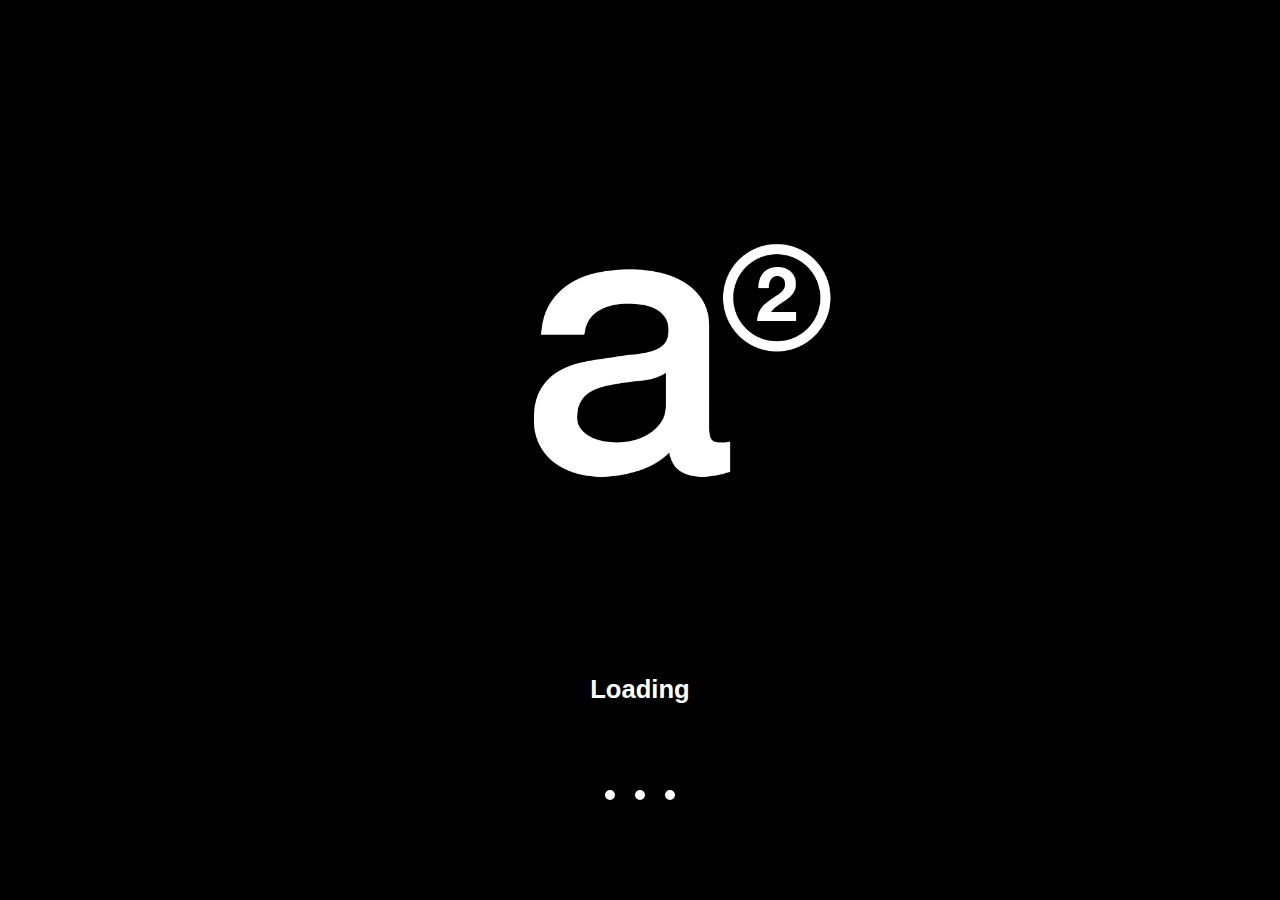
<file: index.html>
<!DOCTYPE html>
<html lang= "en">
    <head>
        <meta charset="UTF-8">
        <meta name="viewport" content="width=device-width">
        <link rel="stylesheet" href="public/assets/css/index2.css" >
        <link rel="stylesheet" href="public/assets/css/navbar.css">
        <title>Home page</title>
    </head>
    <body>
    <main>
      
        <div class="logo">
            <a href="index3.html"><img src="public/images/logo.avif" class="hi" alt="Logo with the letter a and an expoenet of two"></a>
        </div>
       
        
        <div class="loader">
            <span class="loader_elemnt"></span>
            <span class="loader_elemnt"></span>
            <span class="loader_elemnt"></span>
        </div>

        
        <div class="nav">
        <ul>
            <li><a href="index.html" tabindex="0">Home</a></li>
            <li><a href="about.html" tabindex="0">About us</a></li>
            <li><a href="issues.html" tabindex="0">Mags</a></li>
            <li><a href="joinus.html" tabindex="0">Join Us</a></li>
            <li><a href="events.html" tabindex="0">Events</a></li>
            <li><a href="affiliates.html" tabindex="0">Affiliate program</a></li>
            <li><a href="shoots.html" tabindex="0">Blog</a></li>
        </ul>
        </div>

        <div><h1 class="footer-text">Loading</h1></div>
        </main>
        <script>
            setTimeout(function() {
                window.location.href = "index3.html";
            }, 3000);
        </script>
    
   
        
      
         

    </body>


</html>
</file>
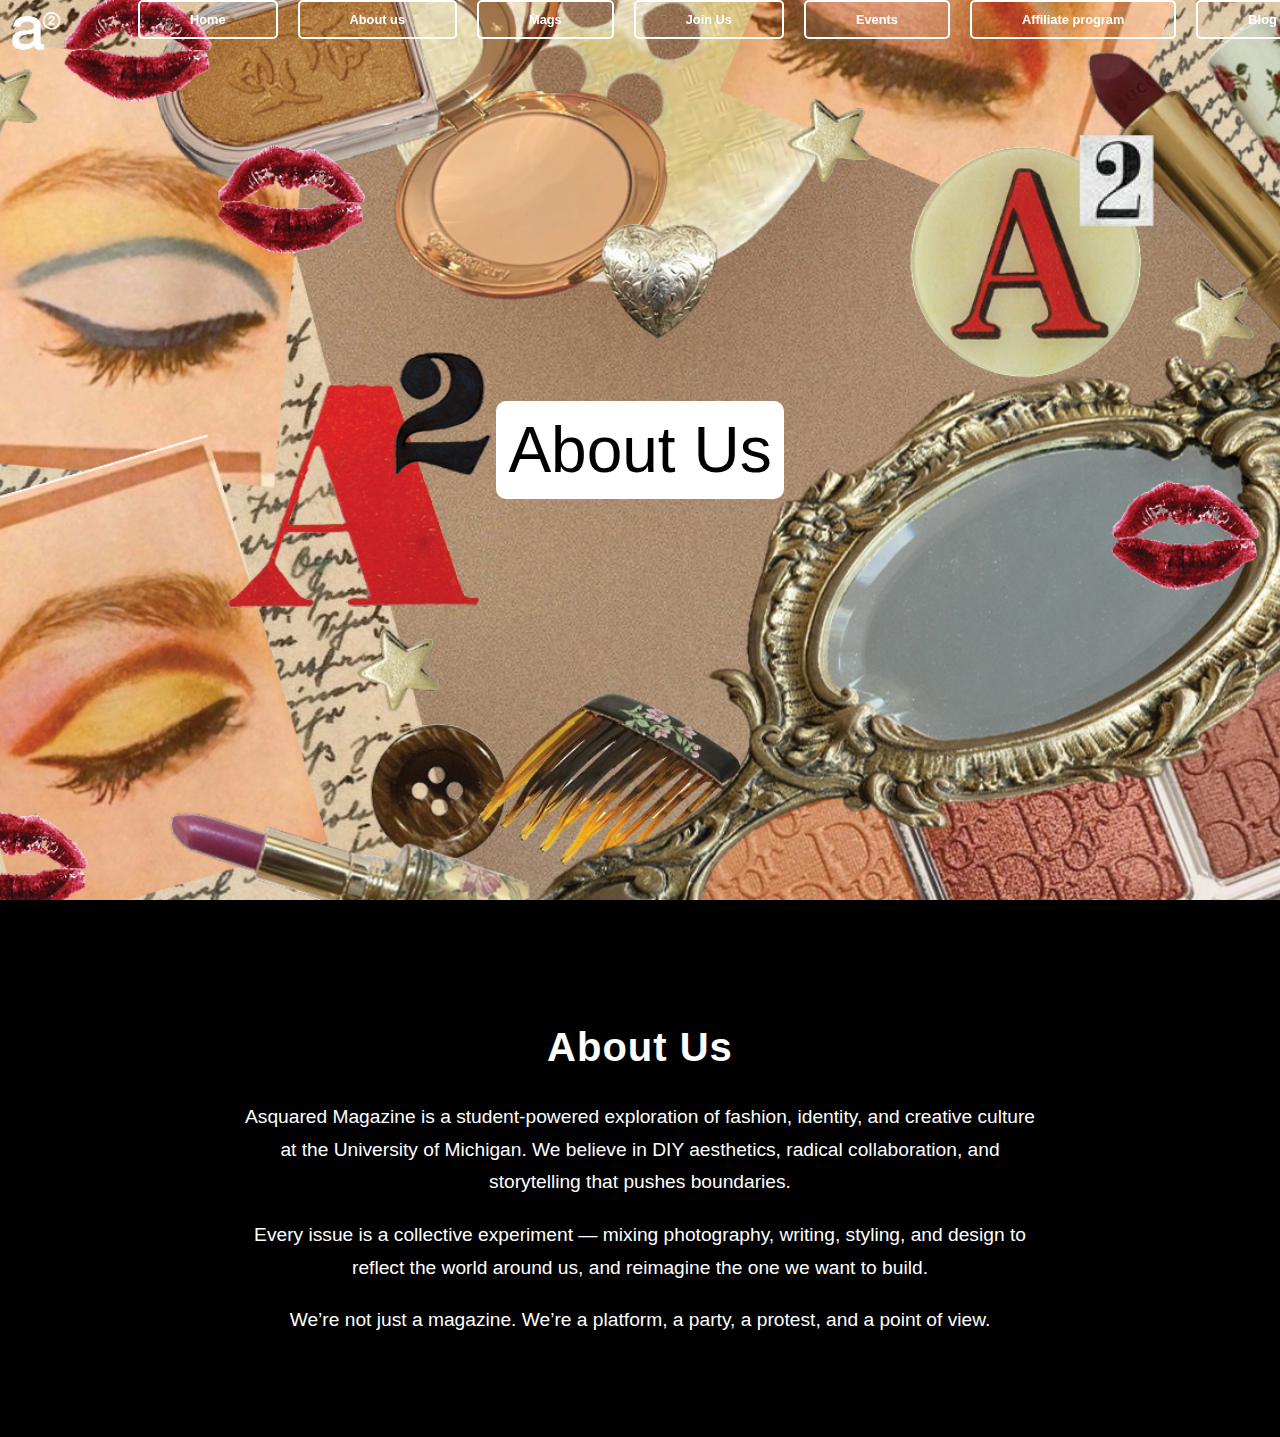
<file: about.html>
<!DOCTYPE html>
<html lang="en">

<head>
    <meta charset="UTF-8">
    <meta name="viewport" content="width=device-width">
    <link rel="stylesheet" href="public/assets/css/about.css" >
    <link rel="stylesheet" href="public/assets/css/navbar.css">
    <title>Home page</title>
</head>

<body>
    <nav>
        <div class="logo">
            <img src="public/images/a2-logo-white-8.29.avif" alt="Logo with the letter a and an expoenet of two" >
        </div>
        <ul>
            <li><a href="index.html" tabindex="0">Home</a></li>
            <li><a href="about.html" tabindex="0">About us</a></li>
            <li><a href="issues.html" tabindex="0">Mags</a></li>
            <li><a href="joinus.html" tabindex="0">Join Us</a></li>
            <li><a href="events.html" tabindex="0">Events</a></li>
            <li><a href="affiliates.html" tabindex="0">Affiliate program</a></li>
            <li><a href="shoots.html" tabindex="0">Blog</a></li>
        </ul>
    </nav>
    <main>

        <section class="hero-section">
          <h1>About Us</h1>
        </section>
      

        <div class="fade-in-section about-wrapper" tabindex="0">
          <section class="about-us" aria-labelledby="about-header">
            <h2 id="about-header">About Us</h2>
            <p>
              Asquared Magazine is a student-powered exploration of fashion, identity, and creative culture at the University of Michigan. We believe in DIY aesthetics, radical collaboration, and storytelling that pushes boundaries.
            </p>
            <p>
              Every issue is a collective experiment — mixing photography, writing, styling, and design to reflect the world around us, and reimagine the one we want to build.
            </p>
            <p>
              We’re not just a magazine. We’re a platform, a party, a protest, and a point of view.
            </p>
          </section>
        </div>
      </main>
      




</body>


</html>
</file>
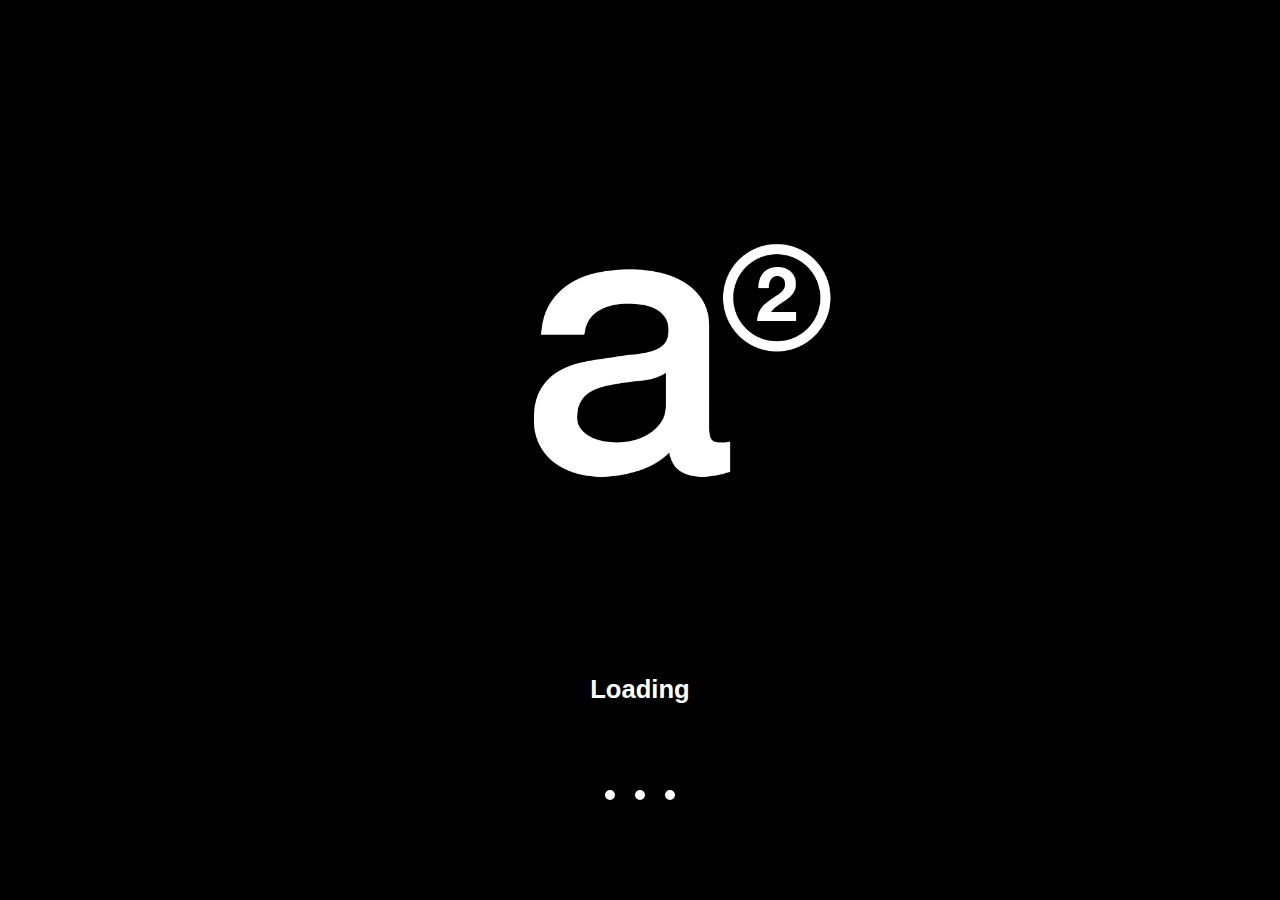
<file: index2.html>
<!DOCTYPE html>
<html lang= "en">
    <head>
        <meta charset="UTF-8">
        <meta name="viewport" content="width=device-width">
        <link rel="stylesheet" href="public/assets/css/index2.css" />
        <link rel="stylesheet" href="public/assets/css/navbar.css">
        <title>Home page</title>
    </head>
    <body>
    <main>
      
        <div class="logo">
            <a href="index3.html"><img src="public/images/logo.avif" class="hi" alt="Logo with the letter a and an expoenet of two"/></a>
        </div>
        </div>
        
        <div class="loader">
            <span class="loader_elemnt"></span>
            <span class="loader_elemnt"></span>
            <span class="loader_elemnt"></span>
        </div>

        
        <div class="nav">
        <ul>
            <li><a href="index2.html">Home</a></li>
            <li><a href="about.html">About us</a></li>
            <li><a href="issues.html">Mags</a></li>
            <li><a href="joinus.html">Join Us</a></li>
            <li><a href="events.html">Events</a></li>
            <li><a href="affiliates.html">Affiliate program</a></li>
            <li><a href="shoots.html">Blog</a></li>
        </ul>
        </div>

        <div><h6 class="footer-text">Loading</h6></div>
        </main>
        <script>
            setTimeout(function() {
                window.location.href = "index3.html";
            }, 3000);
        </script>
    
   
        
      
         

    </body>


</html>
</file>
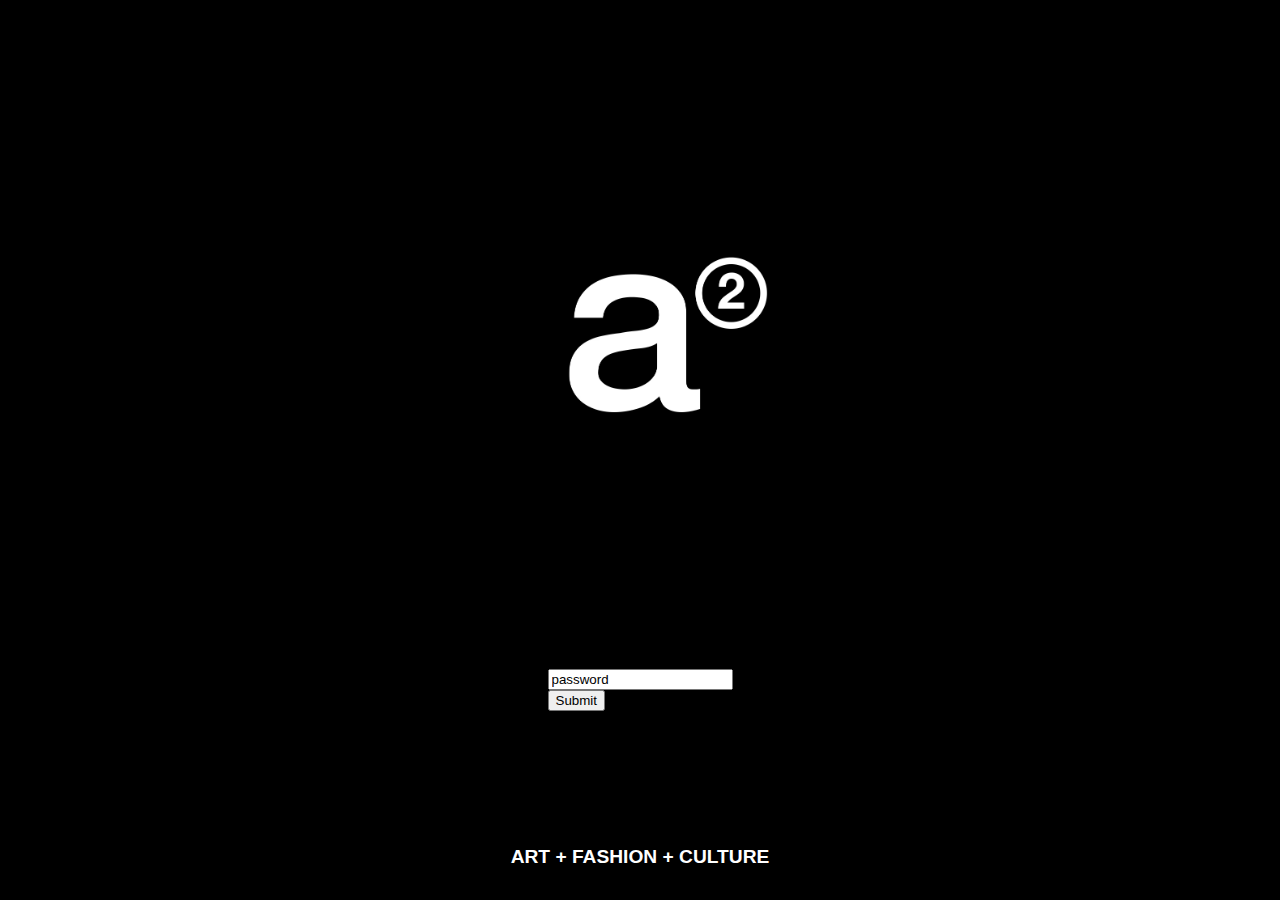
<file: index23.html>
<!DOCTYPE html>
<html lang= "en">
    <head>
        <meta charset="UTF-8">
        <meta name="viewport" content="width=device-width">
        <link rel="stylesheet" href="public/assets/css/home.css" />
        <script src="public/assets/js/password.js" defer></script>
        <title>Home page</title>
    </head>
    <body>
    <main>
        <div class="wrapper">
            <div class="middle">
                <div class="logo">
                    <img src="public/images/logo.avif" class="hi" alt="Logo with the letter a and an expoenet of two"/>
                </div>
            </div>
            <form onsubmit="checkPassword(event)">
                <input type="text" id="password" name="fpassword" value="password"><br>
                <input type="submit" value="Submit">
            </form>
            <h5 class="footer-text">ART + FASHION + CULTURE</h5>
        </div>
    </main>
      
         

    </body>
  


</html>
</file>
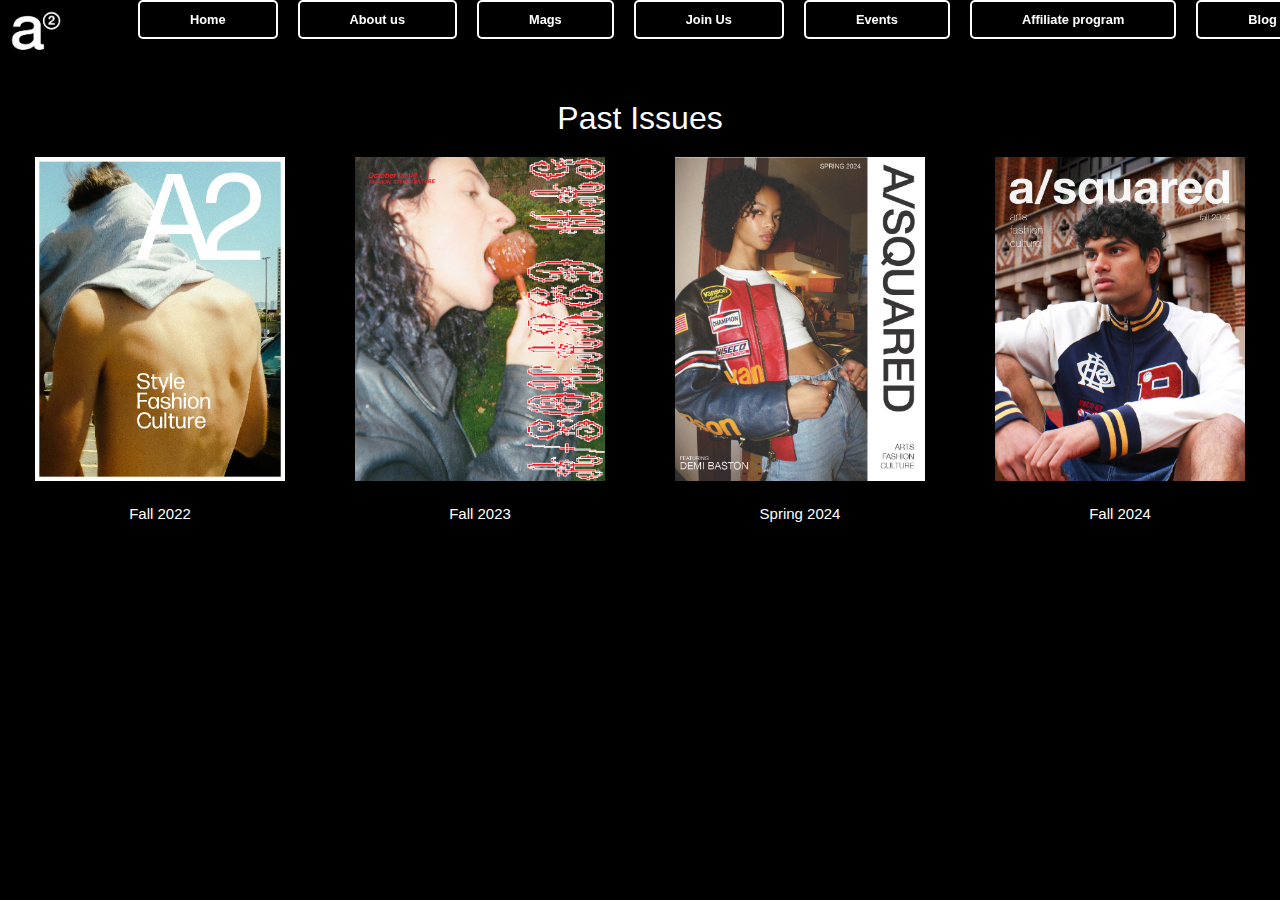
<file: issues.html>
<!DOCTYPE html>
<html lang="en">
<head>
    <meta charset="UTF-8">
    <meta name="viewport" content="width=device-width, initial-scale=1.0">
    <link rel="stylesheet" href="public/assets/css/issues.css">
    <link rel="stylesheet" href="public/assets/css/navbar.css">
    <title>Magazine Viewer</title>
</head>
<body>
<nav>
    <div class="logo">
        <img src="public/images/a2-logo-white-8.29.avif" alt="Logo with the letter a and an expoenet of two">
    </div>
    <ul>
        <li><a href="index3.html">Home</a></li>
        <li><a href="about.html">About us</a></li>
        <li><a href="issues.html">Mags</a></li>
        <li><a href="joinus.html">Join Us</a></li>
        <li><a href="events.html">Events</a></li>
        <li><a href="affiliates.html">Affiliate program</a></li>
        <li><a href="shoots.html">Blog</a></li>
    </ul>
</nav>
<main>
    <div class="magazine-container">
        <h1>Past Issues</h1>
        <div class="magazine-gallery">
            <a href="issues1.html" class="magazine">
                <img src="public/images/sept-issue/cover.jpg" alt="fall 2022 magazine cover it has a man facing away from the camera taking off his shirt">
                <p>Fall 2022</p>
            </a>
            <a href="issues3.html" class="magazine">
                <img src="public/images/oct-issue/cover.jpg" alt="Fall 2023 magazine cover featuring a girl biting into a candy apple">
                <p>Fall 2023</p>
            </a>
            <a href="issues2.html" class="magazine">
                <img src="public/images/Spring-issue/cover.jpg" alt="spring 2023 magazine cover featuring a girl leaning against a wall wearing a racer jacket">
                <p>Spring 2024</p>
            </a>
            <a href="issues4.html" class="magazine">
                <img src="public/images/Fall-2024-issue/cover.jpg" alt="fall 2024 magazine cover featuring a man sitting down looking away wearing a polo ralph lauren zip up">
                <p>Fall 2024</p>
            </a>
        </div>
    </div>
</main>
</body>
</html>
</file>
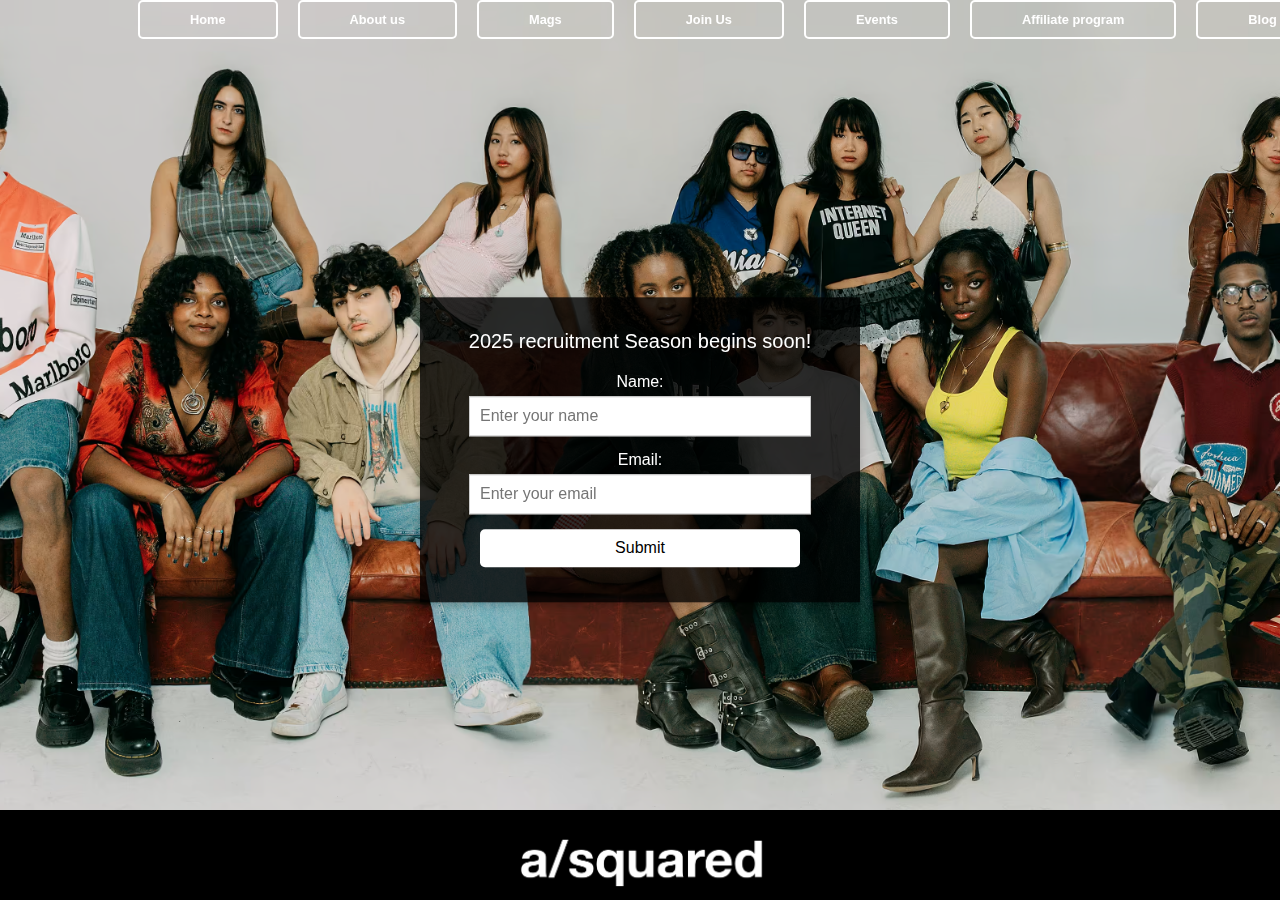
<file: joinus.html>
<!DOCTYPE html>
<html lang= "en">
    <head>
        <meta charset="UTF-8">
        <meta name="viewport" content="width=device-width">
        <link rel="stylesheet" href="public/assets/css/joinus.css" >
        <link rel="stylesheet" href="public/assets/css/navbar.css">
        <title>Join us</title>
    </head>
    <body>
        <nav>
        <div class="logo">
            <img src="public/images/a2-logo-white-8.29.avif" alt="Logo with the letter a and an expoenet of two" >
        </div>
        <ul>
            <li><a href="index.html" tabindex="0">Home</a></li>
            <li><a href="about.html" tabindex="0">About us</a></li>
            <li><a href="issues.html" tabindex="0">Mags</a></li>
            <li><a href="joinus.html" tabindex="0">Join Us</a></li>
            <li><a href="events.html" tabindex="0">Events</a></li>
            <li><a href="affiliates.html" tabindex="0">Affiliate program</a></li>
            <li><a href="shoots.html" tabindex="0">Blog</a></li>
        </ul>
    </nav>
    <main>
        <div class="banner-container">
            <div class="banner">
                <img src="public/images/a_squardBoardGroup.avif" alt="a squared group photo of members sitting on a couch the photo revolves to show every member" >
                <img src="public/images/a_squardBoardGroup.avif" alt="a squared group photo of members sitting on a couch the photo revolves to show every member">
                <img src="public/images/a_squardBoardGroup.avif" alt="a squared group photo of members sitting on a couch the photo revolves to show every member">

                <img src="public/images/a_squardBoardGroup.avif" alt="a squared group photo of members sitting on a couch the photo revolves to show every member" >
                <img src="public/images/a_squardBoardGroup.avif" alt="a squared group photo of members sitting on a couch the photo revolves to show every member" >
                <img src="public/images/a_squardBoardGroup.avif" alt="a squared group photo of members sitting on a couch the photo revolves to show every member" >
            </div>
        </div>  
        <div class="form-container">
            <h1>2025 recruitment Season begins soon!</h1>
            <form id="contact-form" action="https://formspree.io/f/movdvaav"
            method="POST">
                <div class="form-group">
                    <label for="name">Name:</label>
                    <input type="text" id="name" name="name" placeholder="Enter your name" required tabindex="0">
                </div>
                <div class="form-group">
                    <label for="email">Email:</label>
                    <input type="email" id="email" name="email" placeholder="Enter your email" required tabindex="0">
                </div>
                <div class="form-group">
                    <button type="submit" tabindex="0">Submit</button>
                </div>
            </form>
        </div>
       
        <div class="logo2">
            <img src="public/images/asquared-logo-white-better.avif" alt="a squared logo of asquared spelled out in block letters" >
        </div>
      
         
    </main>
    </body>


</html>
</file>
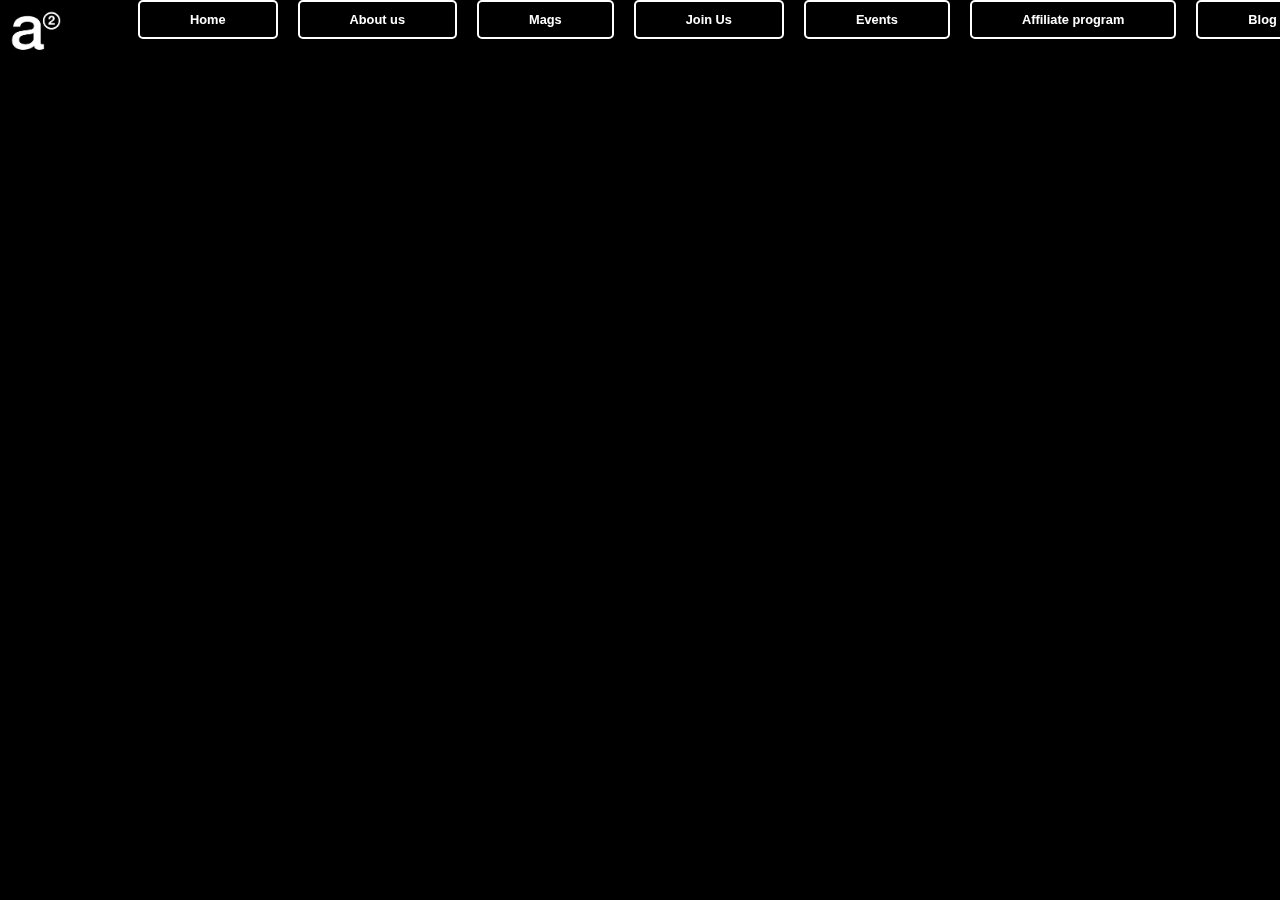
<file: shoots.html>
<!DOCTYPE html>
<html lang= "en">
    <head>
        <meta charset="UTF-8">
        <meta name="viewport" content="width=device-width">
        <link rel="stylesheet" href="public/assets/css/navbar.css">
        <link rel="stylesheet" href="public/assets/css/shoots.css" />
        <title>Home page</title>
    </head>
    <body>
        <div class="logo">
            <img src="public/images/a2-logo-white-8.29.avif" alt="logo" />
        </div>
        <ul>
            <li><a href="index.html">Home</a></li>
            <li><a href="about.html">About us</a></li>
            <li><a href="issues.html">Mags</a></li>
            <li><a href="joinus.html">Join Us</a></li>
            <li><a href="events.html">Events</a></li>
            <li><a href="affiliates.html">Affiliate program</a></li>
            <li><a href="shoots.html">Blog</a></li>
        </ul>
          
           
       
        
      
         

    </body>


</html>
</file>
<file: public/assets/css/navbar.css>
ul {
    list-style-type: none;
    margin: 0;
    padding: 0;
    position: fixed;
    left: 10%;
    top: 0;
    display: flex;
    align-items: left;
    /* Add background for visibility on small screens */
    width: 100%; /* Full width */
    z-index: 101; /* Ensure it stays above other content */
    /*flex-wrap: wrap;  Allow wrapping on smaller screens */
}

li {
    float: none; /* Remove floating to enable flexbox behavior */
    margin: 0 10px; /* Add spacing between items */
}

li a {
    display: block;     
    color: white;
    text-align: center;
    padding: 10px 50px;
    text-decoration: none;
    font-family: 'Helvetica Neue', 'Helvetica', 'Arial', sans-serif;
    font-size: 1vw;
    font-weight: 600;
    border: 2px solid #ffffff;
    border-radius: 5px;
}

li a:hover, li a:focus{
    text-decoration: underline;
    background-color: black;
}


@media screen and (max-width: 768px) {
    ul {
        padding: 10px 0; 
        z-index: 100;
        left: 0%;
    }
   
    li a {
        font-size: 3vw; 
        padding: 5px 0; 
    }
}

@media screen and (max-width: 480px) {
    .logo {
       visibility: hidden;
    }
    ul {
        left: 0%;
        padding: 10px 0; 
        z-index: 100;
    }

    li a {
        font-size: 2.5vw; 
        padding: 5px 0;
    }
}
</file>
<file: public/assets/css/about.css>
body, html {
  margin: 0;
  padding: 0;
  width: 100%;
  background-color: #000;
  color: #fff;
  font-family: 'Helvetica Neue', 'Helvetica', 'Arial', sans-serif;
  overflow-x: hidden;
}

.logo img {
  position: absolute;
  top: 10px;
  left: 10px;
  max-width: 4%;
  height: auto;
}


.hero-section {
  background-image: url('/public/images/elizabethasquaredbackground.PNG.PNG');
  background-size: cover;
  background-repeat: no-repeat;
  background-position: center;
  height: 100vh;
  display: flex;
  justify-content: center;
  align-items: center;
  
}

.hero-section h1 {
  border: 2px #fff  solid;
  border-radius: 10px;
  padding: 10px;
  background-color: white;
  font-size: 5vw;
  color: black;
  font-weight: 200;
  text-align: center;
}

.about-wrapper {
  display: flex;
  justify-content: center;
  align-items: center;
  padding: 80px 20px;
  background-color: black;
}

.about-us {
  max-width: 800px;
  text-align: center;
  color: white;
  font-family: 'Helvetica Neue', sans-serif;
  line-height: 1.7;
}

.about-us h2 {
  font-size: 2.5rem;
  margin-bottom: 20px;
  letter-spacing: 1px;
}

.about-us p {
  margin-bottom: 20px;
  font-size: 1.2rem;
  font-weight: 300;
}
</file>
<file: public/assets/css/issues.css>
body {
    background-color: black;
    color: white;
    margin: 0;
    padding: 0;
    font-family: 'Helvetica Neue', 'Helvetica', 'Arial', sans-serif;
    

}


.logo img {
    position: absolute; /* Place it in the top-left corner */
    top: 10px;
    left: 10px;
    max-width: 4%; /* Set a very small width */
    height: auto;
}

.magazine-container {
    text-align: center; /* Center align the heading and gallery */
    margin-top: 100px; /* Push content below the logo */
}

.magazine-container h1 {
    font-size: 2em;
    margin-bottom: 20px;
    font-weight: 20;

    
}

.magazine-gallery {
    display: flex;
    justify-content: center; /* Center the magazines horizontally */
    gap: 70px; /* Space between the magazines */
    flex-wrap: wrap; /* Allow wrapping for smaller screens */
    margin-top: 20px;
}

.magazine {
    text-decoration: none;
    color: white;
    text-align: center;
    width: 250px; /* Set a fixed width for all magazines */
}

.magazine img {
    width: 100%; /* Ensure the image fits within the magazine container */
    height: auto; /* Maintain aspect ratio */
    transition: transform 0.3s ease; /* Add hover effect */
}

.magazine img:hover {
    transform: scale(1.1); /* Slightly enlarge on hover */
}

.magazine p {
    margin-top: 20px;
    font-size: 15px;
    font-weight: 100;
}
</file>
<file: public/assets/css/joinus.css>
body, html {
    margin: 0;
    padding: 0;
    width: 100%;
    height: 100%;
    background-color: #000;
    color: #fff;
    font-family: 'Helvetica Neue', 'Helvetica', 'Arial', sans-serif;
    overflow: hidden; /* Prevent unwanted scrolling */
    -webkit-font-smoothing: antialiased;
    -moz-osx-font-smoothing: grayscale;
}

.logo img {
    position: absolute;
    top: 10px;
    left: 10px;
    max-width: 4%;
    height: auto;
}

.banner-container {
    position: relative;
    width: 100%;
    height: 90vh;
    overflow: hidden; /* Prevent content overflow */
}

.banner {
    display: flex;
    position: absolute;
    width: 350%; /* Adjust to fit the repeating images */
    height: 100%;
    animation: slide 35s linear infinite;
    will-change: transform;
    backface-visibility: hidden;
    perspective: 1000px;
}

.banner img {
    width: 100%; /* Each image takes 50% of the banner container */
    height: 100%;
    object-fit: cover;
    flex-shrink: 0; /* Prevent images from shrinking */
}

@keyframes slide {
    0% {
        transform: translateX(0);
    }
    100% {
        transform: translateX(-100%); /* Move by the full width of one set of images */
    }
}

.form-container {
    position: absolute;
    top: 50%;
    left: 50%;
    transform: translate(-50%, -50%);
    width: 90%; /* Responsive width */
    max-width: 400px; /* Limit max width */
    padding: 20px;
    background-color: rgba(0, 0, 0, 0.8); /* Semi-transparent background */
    box-shadow: 0 4px 8px rgba(0, 0, 0, 0.2);
    text-align: center;
}


.form-container h1 {
    margin-bottom: 20px;
    font-size: 20px;
    font-weight: 400;
    color: white;
    font-weight: 100;
}

.form-group {
    margin-bottom: 15px;
}

.form-group label {
    display: block;
    margin-bottom: 5px;
    font-weight: 100;
    color: white;
}

.form-group input {
    width: 80%;
    padding: 10px;
    border: 1px solid #ccc;
    font-size: 16px;
}

.form-group input:focus {
    border-color: white;
    outline: none;
}

.form-group button {
    width: 80%;
    padding: 10px;
    background-color: white;
    color: black;
    border: none;
    font-size: 16px;
    cursor: pointer;
    transition: background-color 0.3s;
    border-radius: 5px;
}

.form-group button:hover {
    background-color: grey;
}

.logo2{
   transform: translate(40%, 0%);
    
    
}
.logo2 img {
    padding-top: 3vh;
    padding-bottom: 5px;
    position: absolute; /* Optional: Only if you want it positioned absolutely */
    width: 20%; /* Set the width explicitly */
    height: auto; /* Set the height explicitly */
    object-fit: contain; /* Ensures the image scales without distortion */
    max-width: none; /* Override any max-width set elsewhere */
    justify-content: center;

}


@media screen and (max-width: 768px) {
    .banner-container {
        position: relative;
        width: 100%;
        height: 90vh;
        overflow: hidden; /* Prevent content overflow */
    }
    
    .banner {
        display: flex;
        position: absolute;
        width: 790%; /* Adjust to fit the repeating images */
        height: 100%;
        animation: slide 35s linear infinite;
    }
   
    
}


@media screen and (max-width: 480px) {
    .banner-container {
        position: relative;
        width: 100%;
        height: 90vh;
        overflow: hidden; /* Prevent content overflow */
    }
    
    .banner {
        display: flex;
        position: absolute;
        width: 1200%; /* Adjust to fit the repeating images */
        height: 100%;
        animation: slide 35s linear infinite;
    }
   
}
</file>
<file: public/assets/css/shoots.css>
body, html {
  margin: 0;
  padding: 0;
  width: 100%;
  height: 100%;
  background-color: #000;
  color: #fff;
  font-family: 'Helvetica Neue', 'Helvetica', 'Arial', sans-serif;
  overflow-x: hidden;
  background-size: cover;
  background-position: center;
}

.logo img {
  position: absolute;
  top: 10px;
  left: 10px;
  max-width: 4%;
  height: auto;
}

.coming-soon {
  padding-top: 150px;
  text-align: center;
  max-width: 700px;
  margin: 0 auto;
  background-color: rgba(0,0,0,0.6);
  padding: 60px 30px;
  border-radius: 15px;
  box-shadow: 0 4px 12px rgba(0,0,0,0.5);
}

.coming-soon h1 {
  font-size: 3em;
  margin-bottom: 20px;
}

.coming-soon p {
  font-size: 1.2em;
  margin: 10px 0;
  color: #ccc;
}

.social-links {
  margin-top: 40px;
  display: flex;
  flex-wrap: wrap;
  justify-content: center;
  gap: 20px;
}

.social-links a {
  padding: 14px 28px;
  font-size: 1.2rem;
  font-weight: 700;
  color: black;
  background: linear-gradient(to right, #ffffff, #f1f1f1);
  text-decoration: none;
  border-radius: 50px;
  transition: all 0.3s ease;
  box-shadow: 0 4px 12px rgba(255, 255, 255, 0.1);
  min-width: 160px;
  text-align: center;
  letter-spacing: 0.5px;
}

.social-links a:hover,
.social-links a:focus{
  background: linear-gradient(to right, #ffcbf2, #f3c4fb, #c1c8e4);
  transform: scale(1.05);
  color: black;
  box-shadow: 0 6px 16px rgba(255, 255, 255, 0.3);
}
@media screen and (max-width: 600px) {
  .social-links {
    flex-direction: column;
    gap: 15px;
  }

  .social-links a {
    width: 80%;
    font-size: 1rem;
    padding: 12px 20px;
    margin: 0 auto;
  }
}
</file>
<file: public/assets/css/index2.css>
/* General Reset */
@import url('https://fonts.googleapis.com/css2?family=Roboto:wght@400;500;700&display=swap');

body, html {
  margin: 0;
  padding: 0;
  width: 100%;
  height: 100%;
  background-color: #000;
  color: #fff;
  font-family: 'Helvetica Neue', 'Helvetica', 'Arial', sans-serif;
  overflow-x: hidden; 
}



.loader {
  width: 100%;
  position: fixed;
  bottom: 10%;
  display: flex;
  justify-content: center;
  align-items: center;
  z-index: 1000;
  background-color: transparent;
}


.loader_elemnt {
  border-radius: 100%;
  z-index: 1000;
  margin: 10px;
}

.loader_elemnt:nth-child(1) {
  animation: preloader 0.6s ease-in-out alternate infinite;
  border: 5px solid white;
}

.loader_elemnt:nth-child(2) {
  animation: preloader 0.6s ease-in-out alternate 0.2s infinite;
  border: 5px solid white;
}

.loader_elemnt:nth-child(3) {
  animation: preloader 0.6s ease-in-out alternate 0.4s infinite;
  border: 5px solid white;
}

/* Preloader animation */
@keyframes preloader {
  100% {
    transform: scale(2);
  }
}

/* Footer text styling */
.footer-text {
  text-align: center;
  font-size: 2vw;
  margin-top: 75vh;
  position: relative;
}


.logo img{

    position:absolute;
    top:0;
    bottom:20%;
    right: 0;
    left: 0;
    justify-content: center;
    align-items: center;
    margin: auto; 
    max-width: 30%;
    max-height: 30%;
    height: auto;
    width: auto;
}

logo{
  .middle {
    position: relative; 
    width: 100%;
    margin: auto;
    display: flex;
    justify-content: center;
    align-items: center;
  }
}


  


  .nav {
    visibility: hidden;
  }


  .collage img {
    max-width: 90%;
    

  }
  .grid-container li {
    opacity: 0;  /*Hide initially */
    animation: appearLayer 0s linear forwards;
  }

  .grid-container{
    overflow: hidden;
    max-width: 200%;
    display: grid;
    grid-template-columns: 1fr 1fr 1fr 1fr 1fr 1fr 1fr 1fr ;
  }

  .grid-container li:nth-child(1){
    animation-delay: .5s;
    grid-row: 1 / span 2;
    grid-column: 1 / span 2;
    z-index: 2;
    
  
  }

  
  .grid-container li:nth-child(7){
    animation-delay: 1s;

    grid-row: 7 / span 5;
    grid-column: 4 / span 5;
    z-index: 4;
  }

  .grid-container li:nth-child(3){
    animation-delay: 1.3s;
    grid-row: 1 / span 4;
    grid-column: 4 / span 6;
    z-index: 5;
  }

  .grid-container li:nth-child(2){
    animation-delay: 1.8s;
    grid-row: 1 / span 5;
    grid-column: 2 / span 3;
    z-index: 6;
    transform: rotate(20deg);
  }

  .grid-container li:nth-child(4){
    animation-delay: 2.5s;
    grid-row: 4 / span 6;
    grid-column: 3 / span 4;
    z-index: 6;

  }
  .grid-container li:nth-child(6){
    animation-delay: 3s;
    grid-row: 5 / span 4;
    grid-column: 6 / span 4;
    z-index: 7;
  }

  .grid-container li:nth-child(5){
    animation-delay: 3.5s;
    grid-row: 3 / span 7;
    grid-column: 1 / span 3;
    z-index: 8;
  }

 
  

  .grid-container li:nth-child(8){
    animation-delay: 3.9s;
    grid-row: 7 / span 3;
    grid-column: 2 / span 3;
    z-index: 9;
  }

 
  @keyframes appearLayer {
    100%{
      opacity: 1;
    }
  }
</file>
<file: public/assets/css/home.css>
/* General Reset */
@import url('https://fonts.googleapis.com/css2?family=Roboto:wght@400;500;700&display=swap');

body, html {
  margin: 0;
  padding: 0;
  width: 100%;
  height: 100%;
  background-color: #000;
  color: #fff;
  font-family: 'Helvetica Neue', 'Helvetica', 'Arial', sans-serif;
  overflow-x: hidden; 
}



.wrapper {
  display: flex;
  flex-direction: column;
  align-items: center;
  justify-content: center;
  min-height: 100vh; 
  position: relative;
}


.middle {
  position: relative; 
  width: 40vw; 
  height: 40vw;  
  /* max-width: 300px;  Set max size */
  /* max-height: 300px; */
  margin: auto;
  display: flex;
  justify-content: center;
  align-items: center;
}

/* Logo 
.logo {
  position: absolute; 
  top: 50%; 
  left: 60%; 
  transform: translate(-50%, -50%) scale(0); 
  z-index: 2; 
  opacity: 0;
  animation: logoAnimation 4s linear forwards; 
 
}
*/
.hi{
  position:absolute;
  top:0;
  bottom:0;
  right: 0;
  left: 0;
  margin: auto; 
  max-width: 50%;
  max-height: 50%;
  height: auto;
  width: auto;
  
}



/* Define the animation */

/* Circle Links */
.surround {
  position: absolute;
  width: 100%; 
  height: 100%;


}

.surround a {
  position: absolute;
  top: 45%;
  left: 45%;
  transform-origin: 0 0;
  text-decoration: none;
  color: white;
  border: 2px solid #ffffff;
  border-radius: 5px;
  border-color: white;
  padding: 1vw; 
  text-align: center;
  font-family: 'Helvetica Neue', 'Helvetica';
  font-size: 1.2vw; 
  font-weight: 600;
}

.surround a:hover {
  text-decoration: underline;
  background-color: black;

}


.surround a:nth-child(1) {
  transform: rotate(0deg) translate(17vw) rotate(0deg);
}
.surround a:nth-child(2) {
  transform: rotate(51.43deg) translate(17vw) rotate(-51.43deg);
}
.surround a:nth-child(3) {
  transform: rotate(108.86deg) translate(17vw) rotate(-108.86deg);
}
.surround a:nth-child(4) {
  transform: rotate(161.29deg) translate(17vw) rotate(-161.29deg);
}
.surround a:nth-child(5) {
  transform: rotate(206.72deg) translate(17vw) rotate(-206.72deg);
}
.surround a:nth-child(6) {
  transform: rotate(252.15deg) translate(17vw) rotate(-252.15deg);
}
.surround a:nth-child(7) {
  transform: rotate(320.58deg) translate(17vw) rotate(-320.58deg);
}


.footer-text {
  text-align: center;
  font-size: 1.5vw; 
  margin-top: 15vh; 
  position: relative;
}


/* Media Queries for Smaller Screens */
@media screen and (max-width: 768px) {
  .middle {
    width: 60vw; 
    height: 60vw;
  }

  .logo img {
    width: 80%;
  }

  .surround a {
    font-size: 2vw; 
    padding: 1.5vw; 
  }

  .surround a:nth-child(1) {
    transform: rotate(0deg) translate(30vw) rotate(0deg);
  }
  .surround a:nth-child(2) {
    transform: rotate(51.43deg) translate(30vw) rotate(-51.43deg);
  }
  .surround a:nth-child(3) {
    transform: rotate(108.86deg) translate(30vw) rotate(-108.86deg);
  }
  .surround a:nth-child(4) {
    transform: rotate(161.29deg) translate(30vw) rotate(-161.29deg);
  }
  .surround a:nth-child(5) {
    transform: rotate(205.72deg) translate(30vw) rotate(-205.72deg);
  }
  .surround a:nth-child(6) {
    transform: rotate(252.15deg) translate(30vw) rotate(-252.15deg);
  }
  .surround a:nth-child(7) {
    transform: rotate(320.58deg) translate(30vw) rotate(-320.58deg);
  }
  

  .footer-text {
    font-size: 2vw; /* Adjust footer text size */
  }
}

@media screen and (max-width: 480px) {
  .middle {
    width: 80vw; 
    height: 80vw; 
  }

  .logo img {
    width: 40%; 
  }


  .surround a {
    font-size: 3vw; 
    padding: 1vw; 
  }

  .footer-text {
    font-size: 4vw; 
  }
}
</file>
